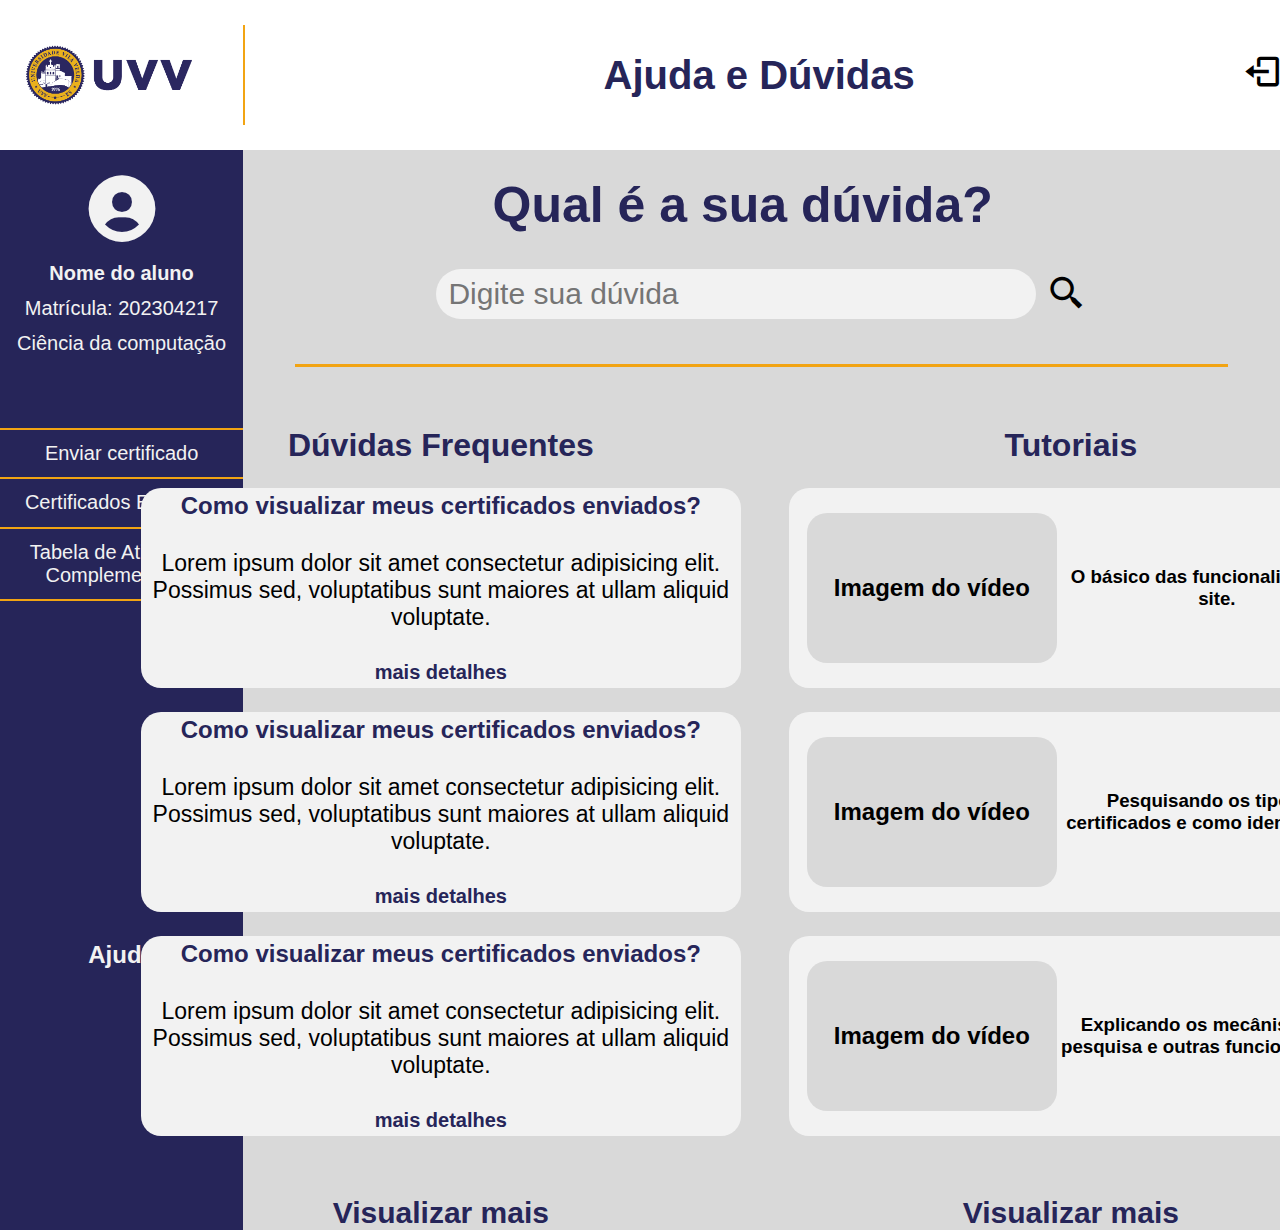
<file: ajuda.html>
<!DOCTYPE html>
<html lang="en">

<head>
    <meta charset="UTF-8">
    <meta name="viewport" content="width=device-width, initial-scale=1.0">
    <title>Página2</title>
    <link rel="stylesheet" href="style4.css">
    <link href='https://unpkg.com/boxicons@2.1.4/css/boxicons.min.css' rel='stylesheet'>
</head>

<body>
    <nav>
        <img src="Nova_Marca_Azul_Horizontal.png" alt="logoUVV">

        <div class="linhavertical"></div>

        <h1>Ajuda e Dúvidas</h1>

        <a href="index.html"><i class='bx bx-log-out'></i></a>
    </nav>



    <div class="principal">

        <header>
            <i class='bx bxs-user-circle'></i>

            <h1>Nome do aluno</h1>

            <li>Matrícula: 202304217</li>
            <li>Ciência da computação</li>


            <div class="menu">
                <hr>
                <a href="enviarcertificados.html">
                    <li>Enviar certificado</li>
                </a>
                <hr>
                <a href="certificadosenviados.html">
                    <li>Certificados Enviados</li>
                </a>
                <hr>
                <li>Tabela de Atividades Complementares</li>
                <hr>

            </div>

            <a href="ajuda.html">
                <h2>Ajuda</h2>
            </a>
        </header>

        <main>
            <div id="duvida">
                <h1>Qual é a sua dúvida?</h1>
            </div>

            <div class="pesquisa">
                <input type="text" id="texto" placeholder="Digite sua dúvida" class="input-style">
                <i class='bx bx-search-alt-2'></i>
            </div>

            <div class="linhahorizontal"></div>



            <div class="container">
                <div class="esquerda">
                    <h1>Dúvidas Frequentes</h1>

                    <div class="caixa">
                        <h2>Como visualizar meus certificados enviados?</h2>
                        <p>Lorem ipsum dolor sit amet consectetur adipisicing elit. Possimus sed, voluptatibus sunt
                            maiores
                            at ullam aliquid voluptate.</p>
                        <h4>mais detalhes</h4>

                    </div>

                    <div class="caixa">
                        <h2>Como visualizar meus certificados enviados?</h2>
                        <p>Lorem ipsum dolor sit amet consectetur adipisicing elit. Possimus sed, voluptatibus sunt
                            maiores
                            at ullam aliquid voluptate.</p>
                        <h4>mais detalhes</h4>

                    </div>

                    <div class="caixa">
                        <h2>Como visualizar meus certificados enviados?</h2>
                        <p>Lorem ipsum dolor sit amet consectetur adipisicing elit. Possimus sed, voluptatibus sunt
                            maiores
                            at ullam aliquid voluptate.</p>
                        <h4>mais detalhes</h4>

                    </div>

                    <div id="visualizar">
                        <h1>Visualizar mais</h1>
                    </div>

                </div>


                <div class="direita">
                    <h1>Tutoriais</h1>



                    <div class="tutoriais">
                        <div class="conteudo">

                            <div class="video">
                                <h2>Imagem do vídeo</h2>
                            </div>

                            <h3>O básico das funcionalidades do site.</h3>
                        </div>



                    </div>

                    <div class="tutoriais">
                        <div class="conteudo">

                            <div class="video">
                                <h2>Imagem do vídeo</h2>
                            </div>

                            <h3>Pesquisando os tipos de certificados e como identifica-lós.</h3>
                        </div>



                    </div>

                    <div class="tutoriais">
                        <div class="conteudo">

                            <div class="video">
                                <h2>Imagem do vídeo</h2>
                            </div>

                            <h3>Explicando os mecânismos de pesquisa e outras funcionalidades.</h3>
                        </div>



                    </div>

                    <div id="visualizar">
                        <h1>Visualizar mais</h1>
                    </div>

                </div>

            </div>

        </main>
</file>
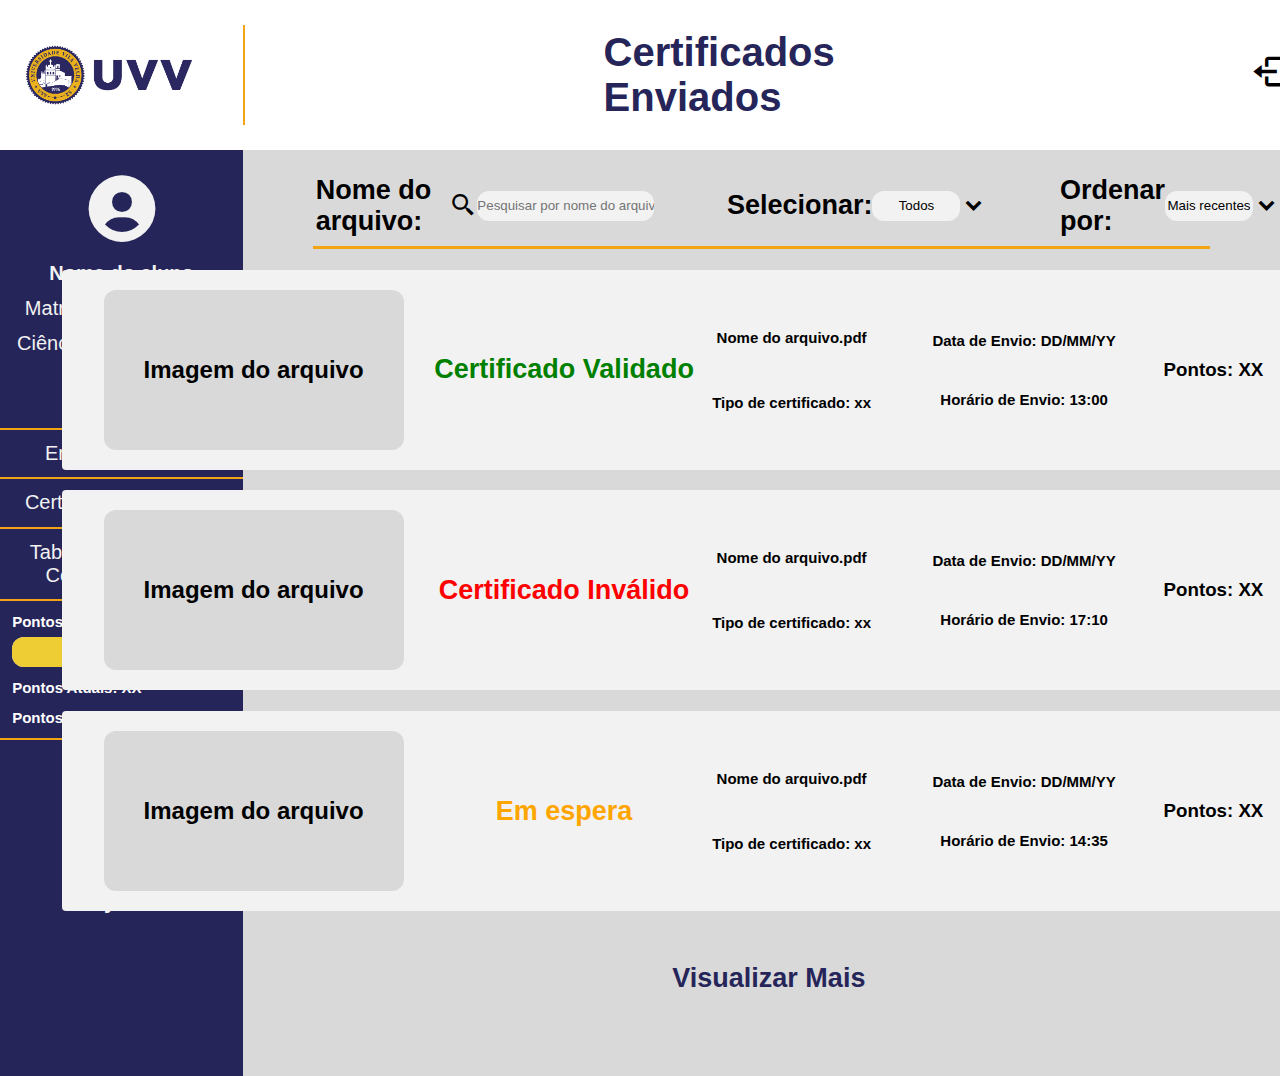
<file: certificadosenviados.html>
<!DOCTYPE html>
<html lang="en">

<head>
    <meta charset="UTF-8">
    <meta name="viewport" content="width=device-width, initial-scale=1.0">
    <title>Página2</title>
    <link rel="stylesheet" href="style3.css">
    <link href='https://unpkg.com/boxicons@2.1.4/css/boxicons.min.css' rel='stylesheet'>
</head>

<body>
    <nav>
        <img src="Nova_Marca_Azul_Horizontal.png" alt="logoUVV">

        <div class="linhavertical"></div>

        <h1>Certificados Enviados</h1>

        <a href="index.html"><i class='bx bx-log-out'></i></a>
    </nav>



    <div class="principal">

        <header>
            <i class='bx bxs-user-circle'></i>

            <h1>Nome do aluno</h1>

            <li>Matrícula: 202304217</li>
            <li>Ciência da computação</li>


            <div class="menu">
                <hr>
                <a href="enviarcertificados.html">
                    <li>Enviar certificado</li>
                </a>
                <hr>
                <a href="certificadosenviados.html">
                    <li>Certificados Enviados</li>
                </a>
                <hr>
                <li>Tabela de Atividades Complementares</li>
                <hr>
                <h6>Pontos Totais:</h6>

                <div class="barradeprogresso">
                    <div class="progresso"></div>
                </div>

                <h6>Pontos Atuais: XX</h6>
                <h6>Pontos Necessários: XX</h6>
                <hr>

            </div>

            <a href="ajuda.html">
                <h2>Ajuda</h2>
            </a>
        </header>

        <main>
            <div class="pesquisa">
                <h1>Nome do arquivo:</h1>
                <i class='bx bx-search-alt-2'></i>
                <input type="text" id="texto" placeholder="Pesquisar por nome do arquivo">

                <h1>Selecionar:</h1>
                <button>Todos</button>
                <i class='bx bxs-chevron-down'></i>

                <h1>Ordenar por:</h1>
                <button>Mais recentes</button>
                <i class='bx bxs-chevron-down'></i>
            </div>

            <div class="linhahorizontal"></div>



            <section class="certificados">

                <div class="caixa1">
                    <div class="imgarquivo">
                        <h2>Imagem do arquivo</h2>
                    </div>

                    <div id="verde">
                        <h1>Certificado Validado</h1>
                    </div>

                    <div class="parte1">
                        <h6>Nome do arquivo.pdf</h6>
                        <h6>Tipo de certificado: xx</h6>
                    </div>

                    <div class="parte2">
                        <h6>Data de Envio: DD/MM/YY</h6>
                        <h6>Horário de Envio: 13:00</h6>
                    </div>

                    <h3>Pontos: XX</h3>

                    <div class="icon1">
                        <i class='bx bxs-download'></i>
                    </div>

                    <div class="icon2">
                        <i class='bx bx-x'></i>
                    </div>


                </div>



                <div class="caixa2">
                    <div class="imgarquivo">
                        <h2>Imagem do arquivo</h2>
                    </div>

                    <div id="vermelho">
                        <h1>Certificado Inválido</h1>
                    </div>

                    <div class="parte1">
                        <h6>Nome do arquivo.pdf</h6>
                        <h6>Tipo de certificado: xx</h6>
                    </div>

                    <div class="parte2">
                        <h6>Data de Envio: DD/MM/YY</h6>
                        <h6>Horário de Envio: 17:10</h6>
                    </div>

                    <h3>Pontos: XX</h3>

                    <div class="icon1">
                        <i class='bx bxs-download'></i>
                    </div>

                    <div class="icon2">
                        <i class='bx bx-x'></i>
                    </div>




                </div>



                <div class="caixa3">
                    <div class="imgarquivo">
                        <h2>Imagem do arquivo</h2>
                    </div>

                    <div id="laranja">
                        <h1>Em espera</h1>
                    </div>

                    <div class="parte1">
                        <h6>Nome do arquivo.pdf</h6>
                        <h6>Tipo de certificado: xx</h6>
                    </div>

                    <div class="parte2">
                        <h6>Data de Envio: DD/MM/YY</h6>
                        <h6>Horário de Envio: 14:35</h6>
                    </div>

                    <h3>Pontos: XX</h3>

                    <div class="icon1">
                        <i class='bx bxs-download'></i>
                    </div>

                    <div class="icon2">
                        <i class='bx bx-x'></i>
                    </div>



                </div>

                <div id="visualizar">
                    <h1>Visualizar Mais</h1>
                </div>

            </section>


        </main>
</file>
<file: style4.css>
* {
    margin: 0;
    padding: 0;
    font-family: 'Poppins', sans-serif;

}

a {
    text-decoration: none;
}

body {
    background-color: #D9D9D9;
    min-height: 100vh;
}

nav {
    display: flex;
    width: 100%;
    align-items: center;
    height: 150px;
    background-color: white;
}

.linhavertical {
    border-left: 2px solid #F2A413;
    height: 100px;
    margin-left: 2%;
}

nav h1 {
    font-size: 40px;
    color: #262559;
    margin-left: 28%;
    cursor: default;

}

nav a {
    font-size: 40px;
    margin-left: 24%;
    cursor: pointer;

}

nav i {
    font-size: 40px;
    margin-left: 50%;
    cursor: pointer;
    color: black;
}

nav i:hover {
    color: #262559;
}

nav img {
    width: 17%;
}

.principal {
    display: flex;
}

.principal header {
    width: 19%;
}

.principal main {
    width: 81%;
    margin-top: 2%;
    display: flex;
    min-height: 100vh;
    flex-direction: column;
    align-items: center;
}

header {
    display: flex;
    flex-direction: column;
    text-align: center;
    min-height: 75vh;
    background-color: #262559;
}

header i {
    font-size: 80px;
    margin-top: 8%;
    color: #F2F2F2;
}

header h1 {
    font-size: 20px;
    margin-top: 5%;
    color: #F2F2F2;
}

header h2 {
    color: #F2F2F2;
    text-align: center;
    align-items: center;
    display: flex;
    justify-content: center;
    margin-top: 140%;
    cursor: pointer;
}

h2:hover {
    text-shadow: 0 0 10px #fff;
}

header h6 {
    color: white;
    font-size: 15px;
    display: flex;
    justify-content: start;
    margin-top: 5%;
    margin-left: 5%;
    cursor: default;
}

header li {
    list-style: none;
    font-size: 20px;
    margin-top: 5%;
    align-items: center;
    justify-content: center;
    color: #F2F2F2;
    cursor: pointer;
}

li:hover {
    text-shadow: 0 0 10px #fff;
    transition: 0.3s;
}

header hr {
    text-align: center;
    border: 1px solid #F2A413;
    align-items: center;
    justify-content: center;
    margin-top: 5%;
}

.menu {
    align-items: center;
    justify-content: center;
    margin-top: 25%;
}

main {
    display: flex;
}

.pesquisa {
    display: flex;
    height: 120px;
    align-items: center;
    justify-content: center;
    width: 100%;
}

.pesquisa input {
    width: 600px;
    height: 50px;
    border: none;
    background-color: #F2F2F2;
    border-radius: 25px;
    display: flex;
    font-size: 30px;
    text-align: start;
}


.pesquisa i {
    display: flex;
    border-radius: 12px;
    align-items: center;
    justify-content: center;
    text-align: center;
    font-size: 40px;
    cursor: pointer;
    margin-left: 1%;
}

#duvida {
    width: 538px;
}

#duvida h1 {
    font-size: 50px;
    color: #262559;
}

.input-style::placeholder {
    padding-left: 12px;
}

.linhahorizontal {
    width: 90%;
    height: 3px;
    background-color: #F2A413;
    margin-top: 1%;
}

.container {
    display: flex;
    justify-content: center;
    align-items: center;
    text-align: center;
    margin-right: 4%;
}

.esquerda {
    display: flex;
    flex-direction: column;
    width: 50%;
    justify-content: center;
    margin-top: 5%;

}

.direita {
    display: flex;
    flex-direction: column;
    width: 50%;
    justify-content: center;
    margin-top: 5%;

}

.direita h1 {
    color: #262559;
    text-align: center;
    justify-content: center;
    margin-left: 10%;
}

.esquerda h1 {
    text-align: center;
    color: #262559;
    justify-content: center;
}

.caixa {
    display: flex;
    flex-direction: column;
    height: 200px;
    width: 600px;
    background-color: #F2F2F2;
    border-radius: 20px;
    text-align: center;
    justify-content: center;
    margin-top: 4%;
}

.caixa h2 {
    margin-bottom: 5%;
    color: #262559;

}

.caixa h4 {
    margin-top: 5%;
    font-size: 20px;
    color: #262559;
    cursor: pointer;
}

.caixa p {

    font-size: 23px;
}

.tutoriais {
    display: flex;
    flex-direction: column;
    justify-content: center;
    text-align: center;
    width: 600px;
    height: 200px;
    background-color: #F2F2F2;
    border-radius: 20px;
    margin-left: 8%;
    margin-top: 4%;
}

.video {
    height: 150px;
    width: 250px;
    background-color: #D9D9D9;
    justify-content: center;
    margin-left: 3%;
    text-align: center;
    align-items: center;
    display: flex;
    border-radius: 20px;
    cursor: pointer;
}

.video:hover {
    background-color: #262559;
    color: #F2F2F2;
}

.conteudo {

    display: flex;
    align-items: center;
}

.conteudo h3 {
    display: flex;
    width: 320px;
    justify-content: center;
    align-items: center;
    text-align: center;
}

#visualizar {
    margin-top: 10%;
    text-align: center;
    justify-content: center;
    font-size: 15px;
    cursor: pointer;
}
</file>
<file: style3.css>
* {
    margin: 0;
    padding: 0;
    font-family: 'Poppins', sans-serif;

}

a {
    text-decoration: none;
}

body {
    background-color: #D9D9D9;
    min-height: 100vh;
}

nav {
    display: flex;
    width: 100%;
    align-items: center;
    height: 150px;
    background-color: white;
}

.linhavertical {
    border-left: 2px solid #F2A413;
    height: 100px;
    margin-left: 2%;
}

nav h1 {
    font-size: 40px;
    color: #262559;
    margin-left: 28%;
    cursor: default;

}

nav a {
    font-size: 40px;
    margin-left: 24%;
    cursor: pointer;

}

nav i {
    font-size: 40px;
    margin-left: 24%;
    cursor: pointer;
    color: black;
}

nav i:hover {
    color: #262559;
}

nav img {
    width: 17%;
}

.principal {
    display: flex;
}

.principal header {
    width: 19%;
}

.principal main {
    width: 81%;
    margin-top: 2%;
    display: flex;
    min-height: 100vh;
    flex-direction: column;
    align-items: center;
}

header {
    display: flex;
    flex-direction: column;
    text-align: center;
    min-height: 75vh;
    background-color: #262559;
}

header i {
    font-size: 80px;
    margin-top: 8%;
    color: #F2F2F2;
}

header h1 {
    font-size: 20px;
    margin-top: 5%;
    color: #F2F2F2;
}

header h2 {
    color: #F2F2F2;
    text-align: center;
    align-items: center;
    display: flex;
    justify-content: center;
    margin-top: 60%;
    cursor: pointer;
}

h2:hover {
    text-shadow: 0 0 10px #fff;
}

header h6 {
    color: white;
    font-size: 15px;
    display: flex;
    justify-content: start;
    margin-top: 5%;
    margin-left: 5%;
    cursor: default;
}



.barradeprogresso {
    width: 90%;
    background-color: #f0f0f0;
    height: 30px;
    margin-left: 5%;
    margin-top: 3%;
    border-radius: 12px;
}

.progresso {
    width: 30%;
    height: 100%;
    background-color: #eecc33;
    border-radius: 12px;
}

header li {
    list-style: none;
    font-size: 20px;
    margin-top: 5%;
    align-items: center;
    justify-content: center;
    color: #F2F2F2;
    cursor: pointer;
}

li:hover {
    text-shadow: 0 0 10px #fff;
    transition: 0.3s;
}

header hr {
    text-align: center;
    border: 1px solid #F2A413;
    align-items: center;
    justify-content: center;
    margin-top: 5%;
}

.menu {
    align-items: center;
    justify-content: center;
    margin-top: 25%;
}

main {
    display: flex;
}

main h1 {
    font-size: 27px;

    margin-left: 7%;
}

.pesquisa {
    display: flex;
    height: 60px;
    align-items: center;
    width: 100%;
}

.pesquisa input {
    width: 220px;
    height: 30px;
    border: none;
    background-color: #F2F2F2;
    border-radius: 12px;
    text-align: center;
}


.pesquisa i {
    border-radius: 12px;
    align-items: center;
    justify-content: center;
    text-align: center;
    font-size: 27px;
    cursor: pointer;
}

.pesquisa button {
    height: 30px;
    width: 150px;
    border: none;
    background-color: #F2F2F2;
    border-radius: 12px;
    text-align: center;
    cursor: pointer;
}

.linhahorizontal {
    width: 86.5%;
    height: 3px;
    background-color: #F2A413;
    margin-top: 1%;
}

.certificados {
    display: flex;
    flex-direction: column;
    justify-content: center;
    align-items: center;
    text-align: center;
    width: 100%;
    min-height: 80vh
}

.caixa1 {
    width: 1400px;
    height: 200px;
    background-color: #F2F2F2;
    align-items: center;
    display: flex;
    margin-top: 2%;
    border-radius: 4px;
}

.caixa2 {
    width: 1400px;
    height: 200px;
    background-color: #F2F2F2;
    align-items: center;
    display: flex;
    margin-top: 2%;
    border-radius: 4px;
}

.caixa3 {
    width: 1400px;
    height: 200px;
    background-color: #F2F2F2;
    align-items: center;
    display: flex;
    margin-top: 2%;
    border-radius: 4px;
}

.imgarquivo {
    display: flex;
    width: 300px;
    height: 160px;
    background-color: #D9D9D9;
    border-radius: 12px;
    justify-content: start;
    margin-left: 3%;
    cursor: pointer;
}

.imgarquivo:hover {
    background-color: #262559;
    color: #D9D9D9;
    transition: 0.5s;
}

.imgarquivo h2 {
    text-align: center;
    align-items: center;
    justify-content: center;
    display: flex;
    width: 100%;
}

#verde {
    color: green;
    width: 300px;
    cursor: default;
}

#vermelho {
    color: red;
    width: 300px;
    cursor: default;
}

#laranja {
    color: orange;
    width: 300px;
    cursor: default;
}

.parte1 {
    display: flex;
    flex-direction: column;
    justify-content: center;
    font-size: 20px;
    align-items: center;
    text-align: center;
}

.parte1 h6 {
    margin-top: 15%;
    margin-bottom: 15%;
    margin-left: 10%;
    width: 160px;
    font-size: 15px;
    cursor: default;
}

.parte2 {
    display: flex;
    flex-direction: column;
    justify-content: center;
    font-size: 20px;
    align-items: center;
    text-align: center;

}

.parte2 h6 {
    margin-top: 7%;
    margin-bottom: 7%;
    margin-left: 7%;
    width: 300px;
    font-size: 15px;
    cursor: default;
}

h3 {
    cursor: default;
}

.icon1 {
    display: flex;
    width: 50px;
    margin-left: 5%;
    font-size: 40px;
    cursor: pointer;
}

.icon1:hover {
    color: #262559;
}

.icon2 {
    display: flex;
    width: 50px;
    cursor: pointer;
    font-size: 40px;
}

.icon2:hover {
    color: #262559;
}


#visualizar {
    margin-top: 5%;
    display: flex;
    width: 208px;
    align-items: center;
    justify-content: center;
    color: #262559;
    cursor: pointer;
    font-weight: bold;
}
</file>
